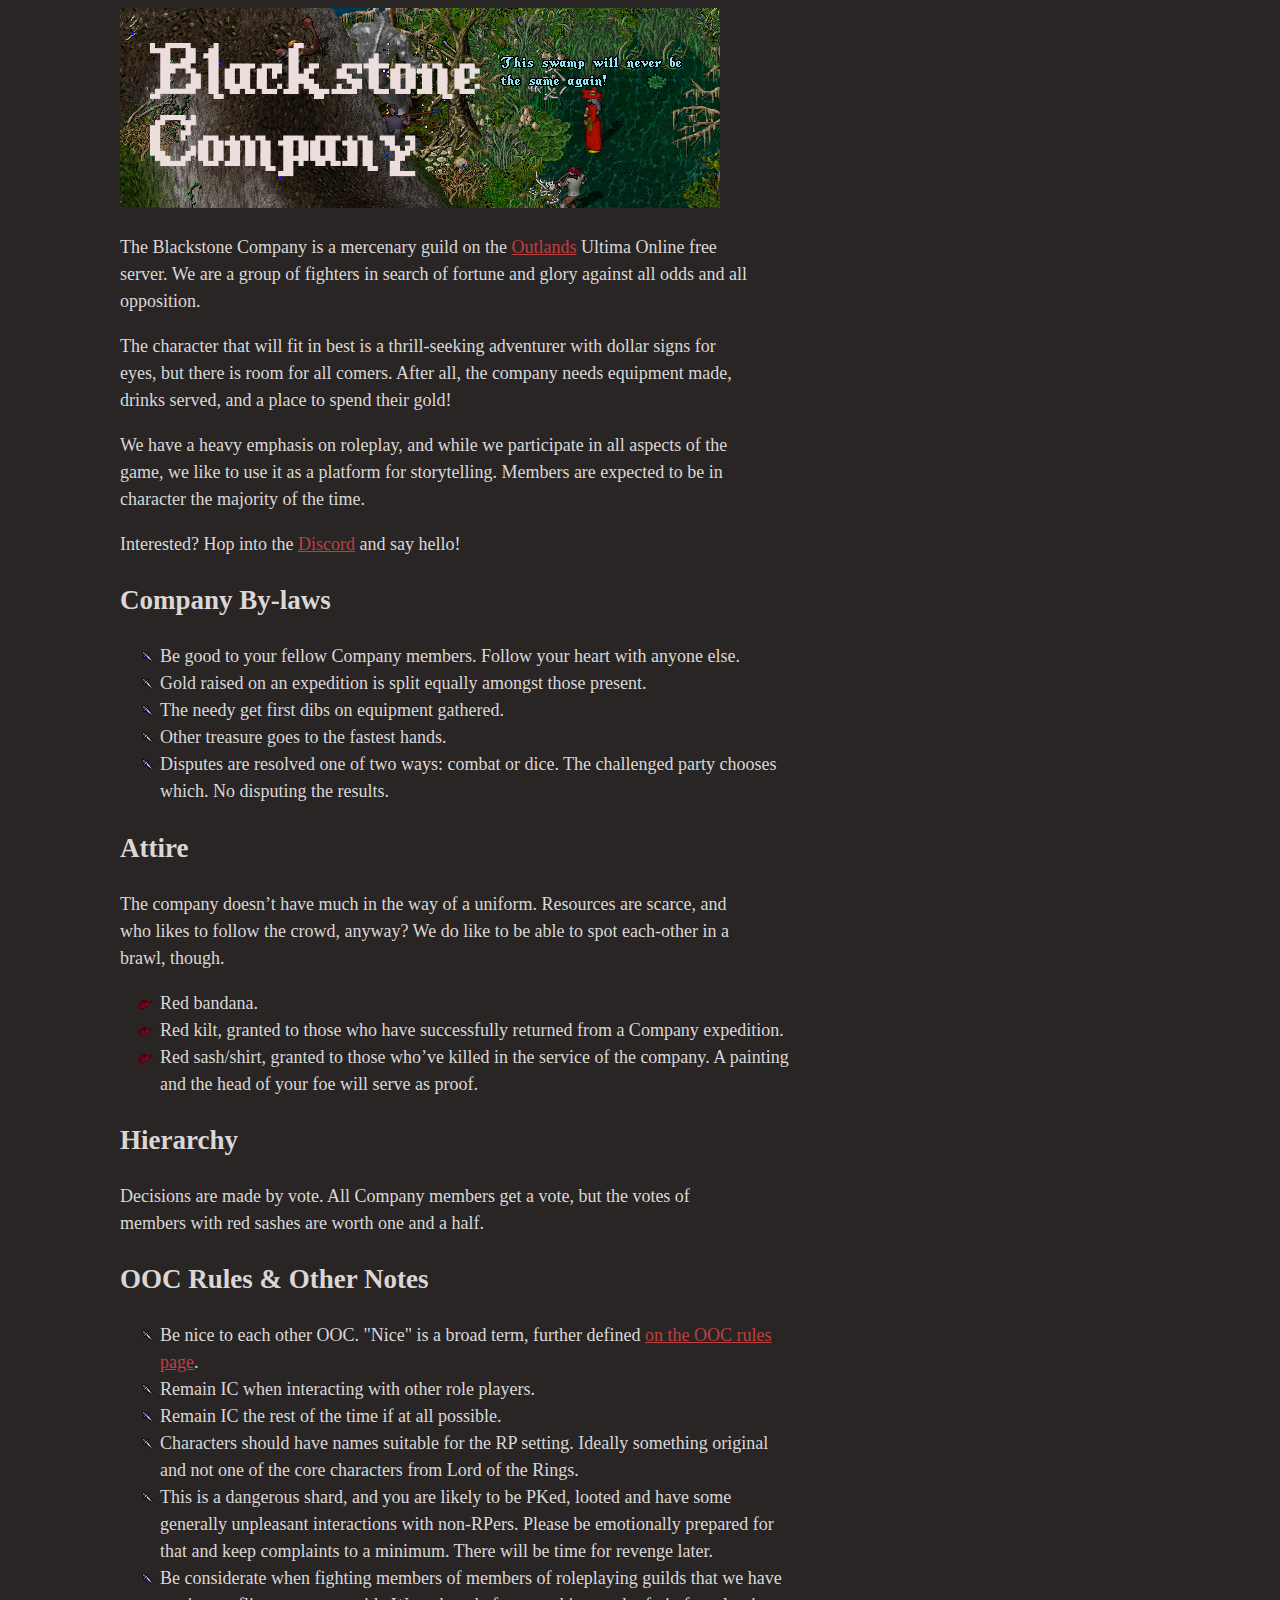
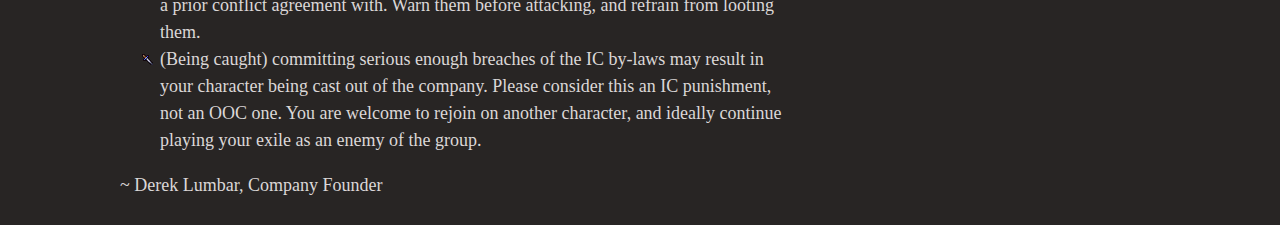
<file: index.html>
<!DOCTYPE html>
<html lang="en">
<head>
  <meta charset="UTF-8">
  <meta name="viewport" content="width=device-width, initial-scale=1.0">
  <meta http-equiv="X-UA-Compatible" content="ie=edge">
  <title>The Blackstone Company</title> 
  <link rel="stylesheet" href="styles.css">
  <link rel="shortcut icon" href="images/ui/bandana.png"> 
</head>
<body>
  <section class="main">
    <h1 style="display: none;">The Blackstone Company</h1>

    <img src="images/ui/header.png" class="header-image" alt="The Blackstone Company">

    <p>The Blackstone Company is a mercenary guild on the <a href="https://uooutlands.com">Outlands</a> Ultima Online free server. We are a group of fighters in search of fortune and glory against all odds and all opposition.</p>
  
    <p>The character that will fit in best is a thrill-seeking adventurer with dollar signs for eyes, but there is room for all comers. After all, the company needs equipment made, drinks served, and a place to spend their gold!</p>

    <p>We have a heavy emphasis on roleplay, and while we participate in all aspects of the game, we like to use it as a platform for storytelling. Members are expected to be in character the majority of the time.</p>

    <p>Interested? Hop into the <a href="https://discord.gg/EXwUp9R">Discord</a> and say hello!</p>
  
    <h2>Company By-laws</h2>
  
    <ul>
      <li>Be good to your fellow Company members. Follow your heart with anyone else.</li>
      <li>Gold raised on an expedition is split equally amongst those present.</li>
      <li>The needy get first dibs on equipment gathered.</li>
      <li>Other treasure goes to the fastest hands.</li>
      <li>Disputes are resolved one of two ways: combat or dice. The challenged party chooses which. No disputing the results.</li>
    </ul>
  
    <h2>Attire</h2>
  
    <p>The company doesn’t have much in the way of a uniform. Resources are scarce, and who likes to follow the crowd, anyway? We do like to be able to spot each-other in a brawl, though.</p>
  
    <ul class="attire-list">
      <li>Red bandana.</li>
      <li>Red kilt, granted to those who have successfully returned from a Company expedition.</li>
      <li>Red sash/shirt, granted to those who’ve killed in the service of the company. A painting and the head of your foe will serve as proof.</li>
    </ul>
  
    <h2>Hierarchy</h2>
  
    <p>Decisions are made by vote. All Company members get a vote, but the votes of members with red sashes are worth one and a half.</p>
  
    <h2>OOC Rules &amp; Other Notes</h2>
    
    <ul>
      <li>Be nice to each other OOC. "Nice" is a broad term, further defined <a href="/ooc-rules.html">on the OOC rules page</a>.</li>
      <li>Remain IC when interacting with other role players.</li>
      <li>Remain IC the rest of the time if at all possible.</li>
      <li>Characters should have names suitable for the RP setting. Ideally something original and not one of the core characters from Lord of the Rings.</li>
      <li>This is a dangerous shard, and you are likely to be PKed, looted and have some generally unpleasant interactions with non-RPers. Please be emotionally prepared for that and keep complaints to a minimum. There will be time for revenge later.</li>
      <li>Be considerate when fighting members of members of roleplaying guilds that we have a prior conflict agreement with. Warn them before attacking, and refrain from looting them.</li>
      <li>(Being caught) committing serious enough breaches of the IC by-laws may result in your character being cast out of the company. Please consider this an IC punishment, not an OOC one. You are welcome to rejoin on another character, and ideally continue playing your exile as an enemy of the group.</li>
    </ul>

    <p>~ Derek Lumbar, Company Founder</p>
  </section>
  <section class="sidebar">
    <div class="discord-widget">
      <iframe src="https://discordapp.com/widget?id=532549654189965312&theme=dark" width="350" height="500" allowtransparency="true" frameborder="0"></iframe>
    </div>
  </section>
</body>
</html>
</file>
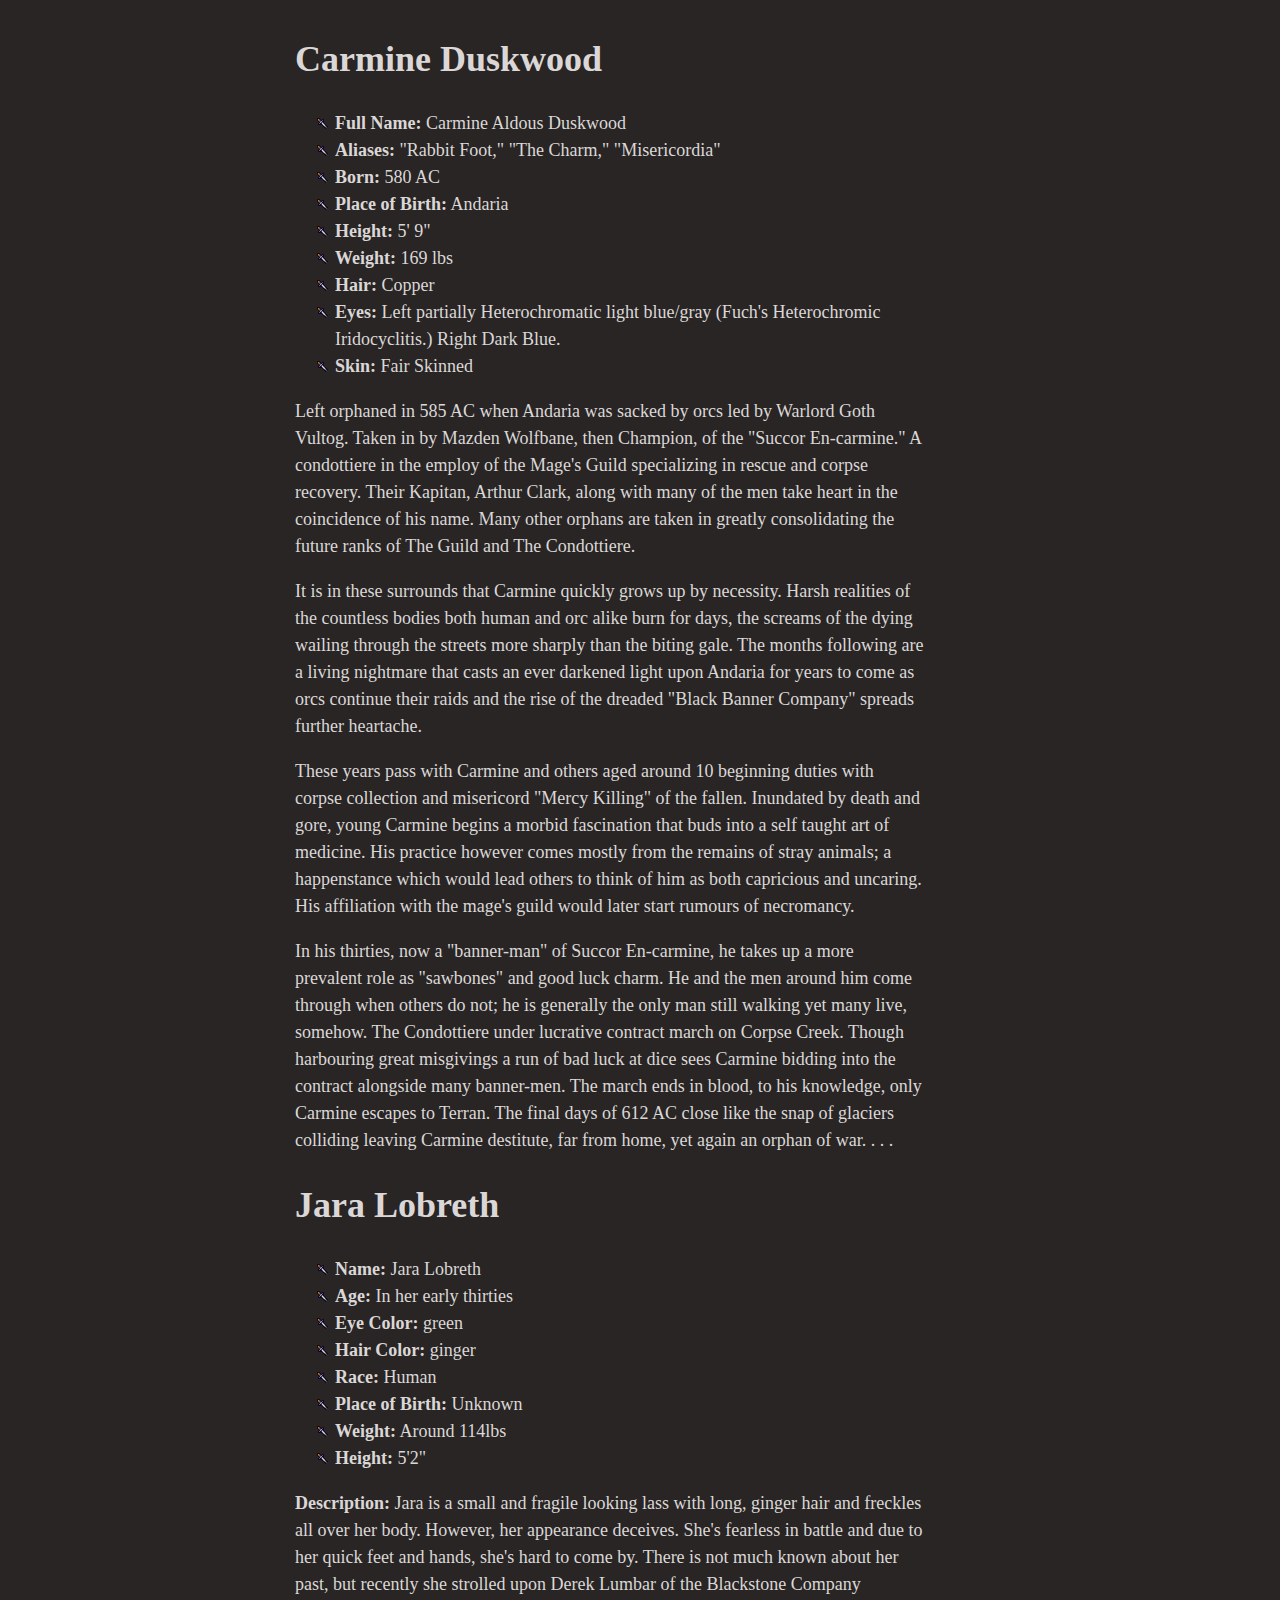
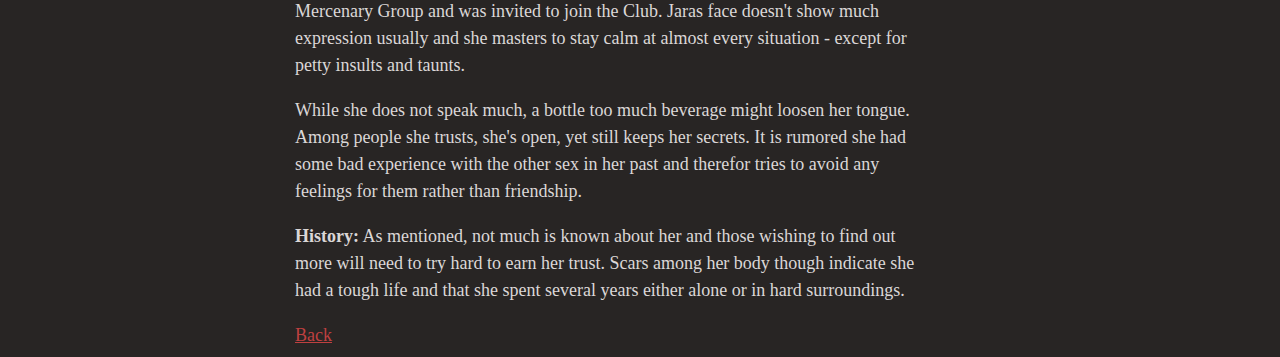
<file: character-profiles.html>
<!DOCTYPE html>
<html lang="en">
<head>
  <meta charset="UTF-8">
  <meta name="viewport" content="width=device-width, initial-scale=1.0">
  <meta http-equiv="X-UA-Compatible" content="ie=edge">
  <title>The Blackstone Company</title>
  <link rel="stylesheet" href="styles.css">
  <link rel="shortcut icon" href="images/ui/bandana.png"> 
</head>
<body>
  <section class="main">
    <h1>Carmine Duskwood</h1>
    
    <ul>
    <li><b>Full Name:</b> Carmine Aldous Duskwood</li>
<li><b>Aliases:</b> "Rabbit Foot," "The Charm," "Misericordia"</li>
<li><b>Born:</b> 580 AC</li>
<li><b>Place of Birth:</b> Andaria</li>
<li><b>Height:</b> 5' 9"</li>
<li><b>Weight:</b> 169 lbs</li>
<li><b>Hair:</b> Copper</li>
<li><b>Eyes:</b> Left partially Heterochromatic light blue/gray 
(Fuch's Heterochromic Iridocyclitis.) Right Dark Blue.</li>
<li><b>Skin:</b> Fair Skinned</li>
</ul>

<p>Left orphaned in 585 AC when Andaria was sacked by orcs led by
Warlord Goth Vultog. Taken in by Mazden Wolfbane, then Champion, of the
"Succor En-carmine." A condottiere in the employ of the Mage's Guild 
specializing in rescue and corpse recovery. Their Kapitan, Arthur Clark, 
along with many of the men take heart in the coincidence of his name.
Many other orphans are taken in greatly consolidating the future ranks of 
The Guild and The Condottiere.</p>

<p>It is in these surrounds that Carmine quickly grows up by
necessity. Harsh realities of the countless bodies both human and orc alike
burn for days, the screams of the dying wailing through the streets more
sharply than the biting gale. The months following are a living nightmare
that casts an ever darkened light upon Andaria for years to come as orcs
continue their raids and the rise of the dreaded "Black Banner Company"
spreads further heartache.</p>

<p>These years pass with Carmine and others aged around 10
beginning duties with corpse collection and misericord "Mercy Killing" of the
fallen. Inundated by death and gore, young Carmine begins a morbid
fascination that buds into a self taught art of medicine. His practice however
comes mostly from the remains of stray animals; a happenstance which would
lead others to think of him as both capricious and uncaring. His affiliation
with the mage's guild would later start rumours of necromancy.</p>

<p>In his thirties, now a "banner-man" of Succor En-carmine, he takes
up a more prevalent role as "sawbones" and good luck charm. He and the men
around him come through when others do not; he is generally the only man
still walking yet many live, somehow. The Condottiere under lucrative
contract march on Corpse Creek. Though harbouring great misgivings a run
of bad luck at dice sees Carmine bidding into the contract alongside many
banner-men. The march ends in blood, to his knowledge, only Carmine
escapes to Terran. The final days of 612 AC close like the snap of glaciers
colliding leaving Carmine destitute, far from home, yet again an orphan of
war. . . .</p>
    
    <h1>Jara Lobreth</h1>

    <ul>
      <li><b>Name:</b> Jara Lobreth</li>
      <li><b>Age:</b> In her early thirties</li>
      <li><b>Eye Color:</b> green</li>
      <li><b>Hair Color:</b> ginger</li>
      <li><b>Race:</b> Human</li>
      <li><b>Place of Birth:</b> Unknown</li>
      <li><b>Weight:</b> Around 114lbs</li>
      <li><b>Height:</b> 5'2"</li>
    </ul>

<p><b>Description:</b> Jara is a small and fragile looking lass with long, ginger hair and freckles all over her body. However, her appearance deceives. She's fearless in battle and due to her quick feet and hands, she's hard to come by. There is not much known about her past, but recently she strolled upon Derek Lumbar of the Blackstone Company Mercenary Group and was invited to join the Club.
Jaras face doesn't show much expression usually and she masters to stay calm at almost every situation - except for petty insults and taunts.</p>

<p>While she does not speak much, a bottle too much beverage might loosen her tongue. Among people she trusts, she's open, yet still keeps her secrets.
It is rumored she had some bad experience with the other sex in her past and therefor tries to avoid any feelings for them rather than friendship.</p>

<p><b>History:</b> As mentioned, not much is known about her and those wishing to find out more will need to try hard to earn her trust. Scars among her body though indicate she had a tough life and that she spent several years either alone or in hard surroundings.</p>
       
    <a href="/">Back</a>
  </section>
</body>
</html>
</file>
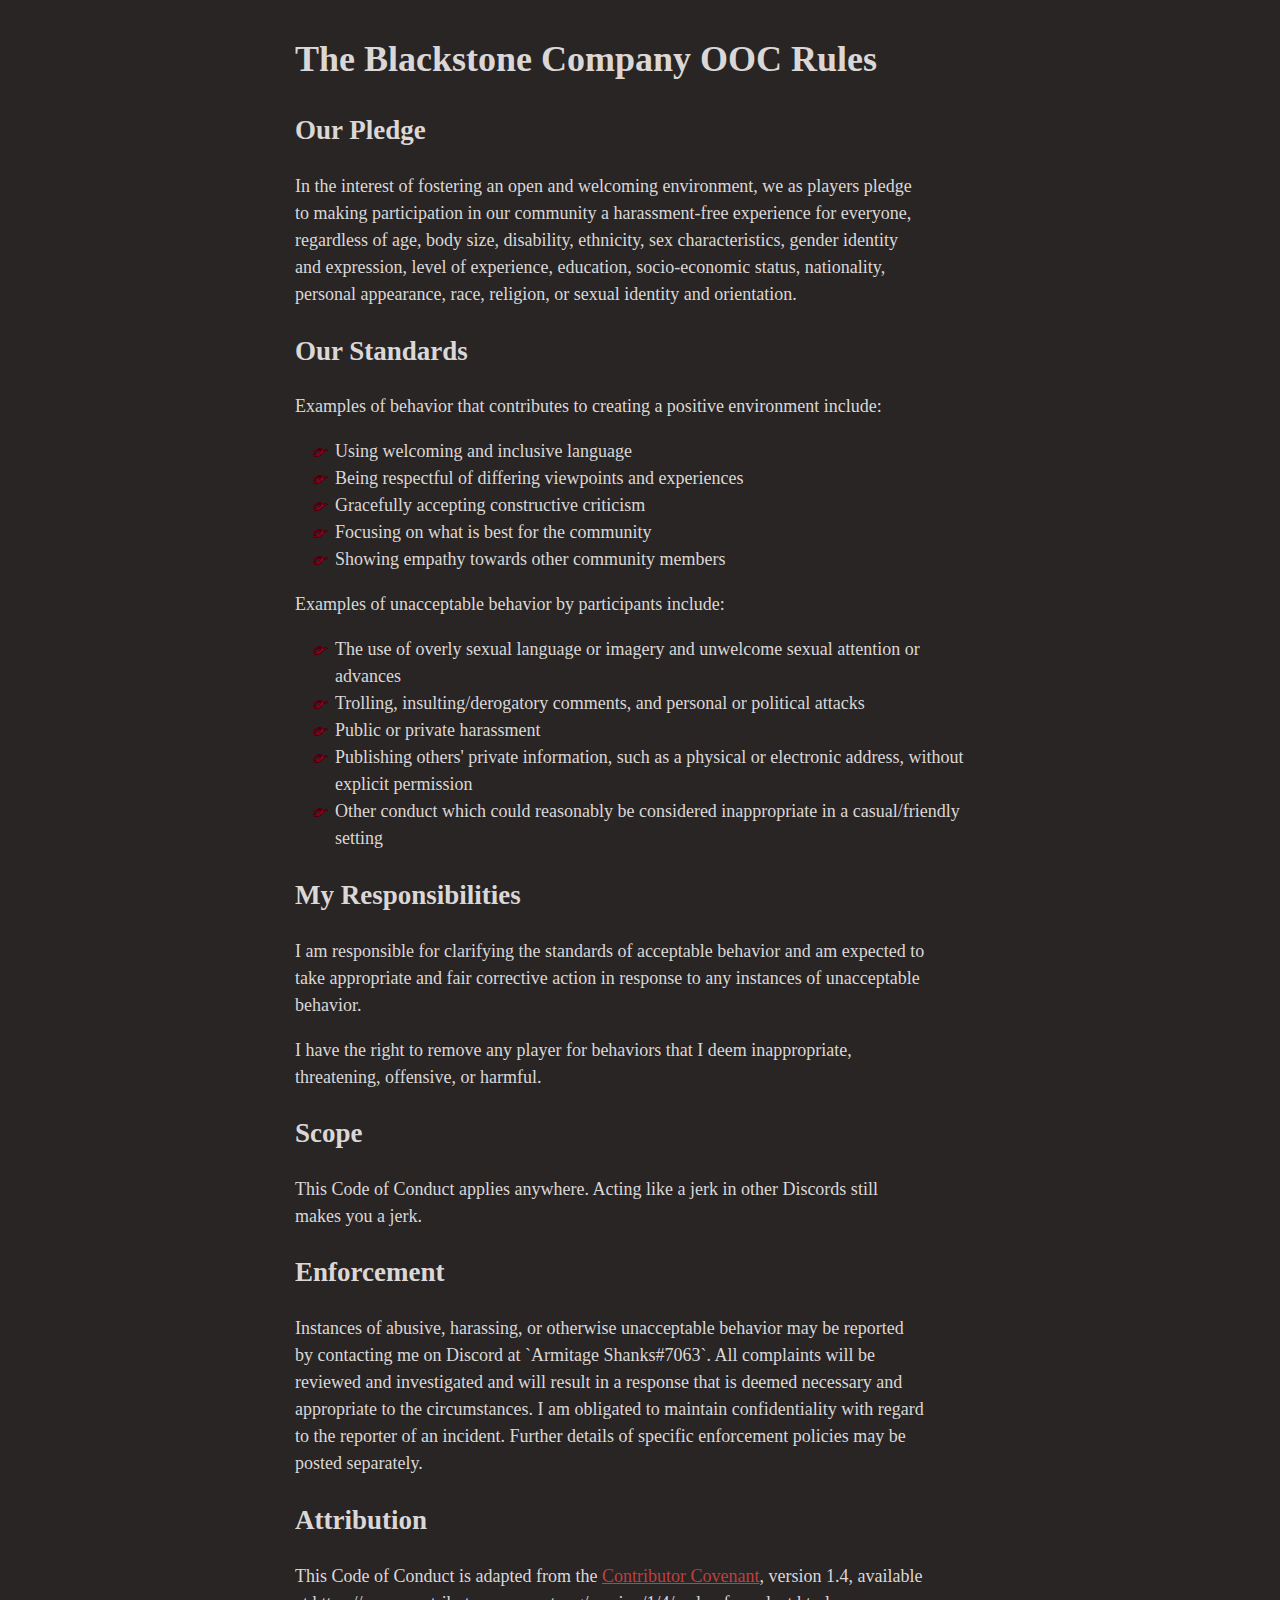
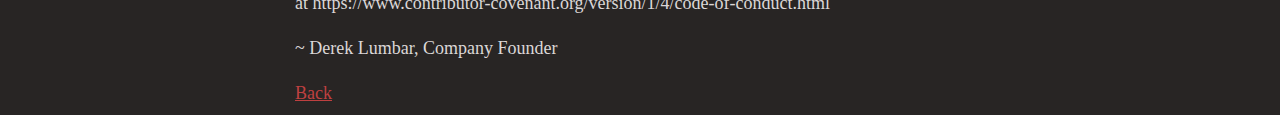
<file: ooc-rules.html>
<!DOCTYPE html>
<html lang="en">
<head>
  <meta charset="UTF-8">
  <meta name="viewport" content="width=device-width, initial-scale=1.0">
  <meta http-equiv="X-UA-Compatible" content="ie=edge">
  <title>The Blackstone Company</title>
  <link rel="stylesheet" href="styles.css">
  <link rel="shortcut icon" href="images/ui/bandana.png"> 
</head>
<body>
  <section class="main">
    <h1>The Blackstone Company OOC Rules</h1>

    <h2>Our Pledge</h2>

    <p>In the interest of fostering an open and welcoming environment, we as players pledge to making participation in our community a harassment-free experience for everyone, regardless of age, body size, disability, ethnicity, sex characteristics, gender identity and expression, level of experience, education, socio-economic status, nationality, personal appearance, race, religion, or sexual identity and orientation.</p>

    <h2>Our Standards</h2>

    <p>Examples of behavior that contributes to creating a positive environment include:</p>

    <ul class="attire-list">
      <li>Using welcoming and inclusive language</li>
      <li>Being respectful of differing viewpoints and experiences</li>
      <li>Gracefully accepting constructive criticism</li>
      <li>Focusing on what is best for the community</li>
      <li>Showing empathy towards other community members</li>
    </ul>

    <p>Examples of unacceptable behavior by participants include:</p>

    <ul class="attire-list">
      <li>The use of overly sexual language or imagery and unwelcome sexual attention or advances</li>
      <li>Trolling, insulting/derogatory comments, and personal or political attacks</li>
      <li>Public or private harassment</li>
      <li>Publishing others' private information, such as a physical or electronic address, without explicit permission</li>
      <li>Other conduct which could reasonably be considered inappropriate in a casual/friendly setting</li>
    </ul>

    <h2>My Responsibilities</h2>

    <p>I am responsible for clarifying the standards of acceptable behavior and am expected to take appropriate and fair corrective action in response to any instances of unacceptable behavior.</p>

    <p>I have the right to remove any player for behaviors that I deem inappropriate, threatening, offensive, or harmful.</p>

    <h2>Scope</h2>

    <p>This Code of Conduct applies anywhere. Acting like a jerk in other Discords still makes you a jerk.</p>

    <h2>Enforcement</h2>

    <p>Instances of abusive, harassing, or otherwise unacceptable behavior may be reported by contacting me on Discord at `Armitage Shanks#7063`. All complaints will be reviewed and investigated and will result in a response that is deemed necessary and appropriate to the circumstances. I am obligated to maintain confidentiality with regard to the reporter of an incident. Further details of specific enforcement policies may be posted separately.</p>

    <h2>Attribution</h2>

    <p>This Code of Conduct is adapted from the <a href="https://www.contributor-covenant.org">Contributor Covenant</a>, version 1.4,
        available at https://www.contributor-covenant.org/version/1/4/code-of-conduct.html</p>
    
    <p>~ Derek Lumbar, Company Founder</p>

    <a href="/">Back</a>
  </section>
</body>
</html>
</file>
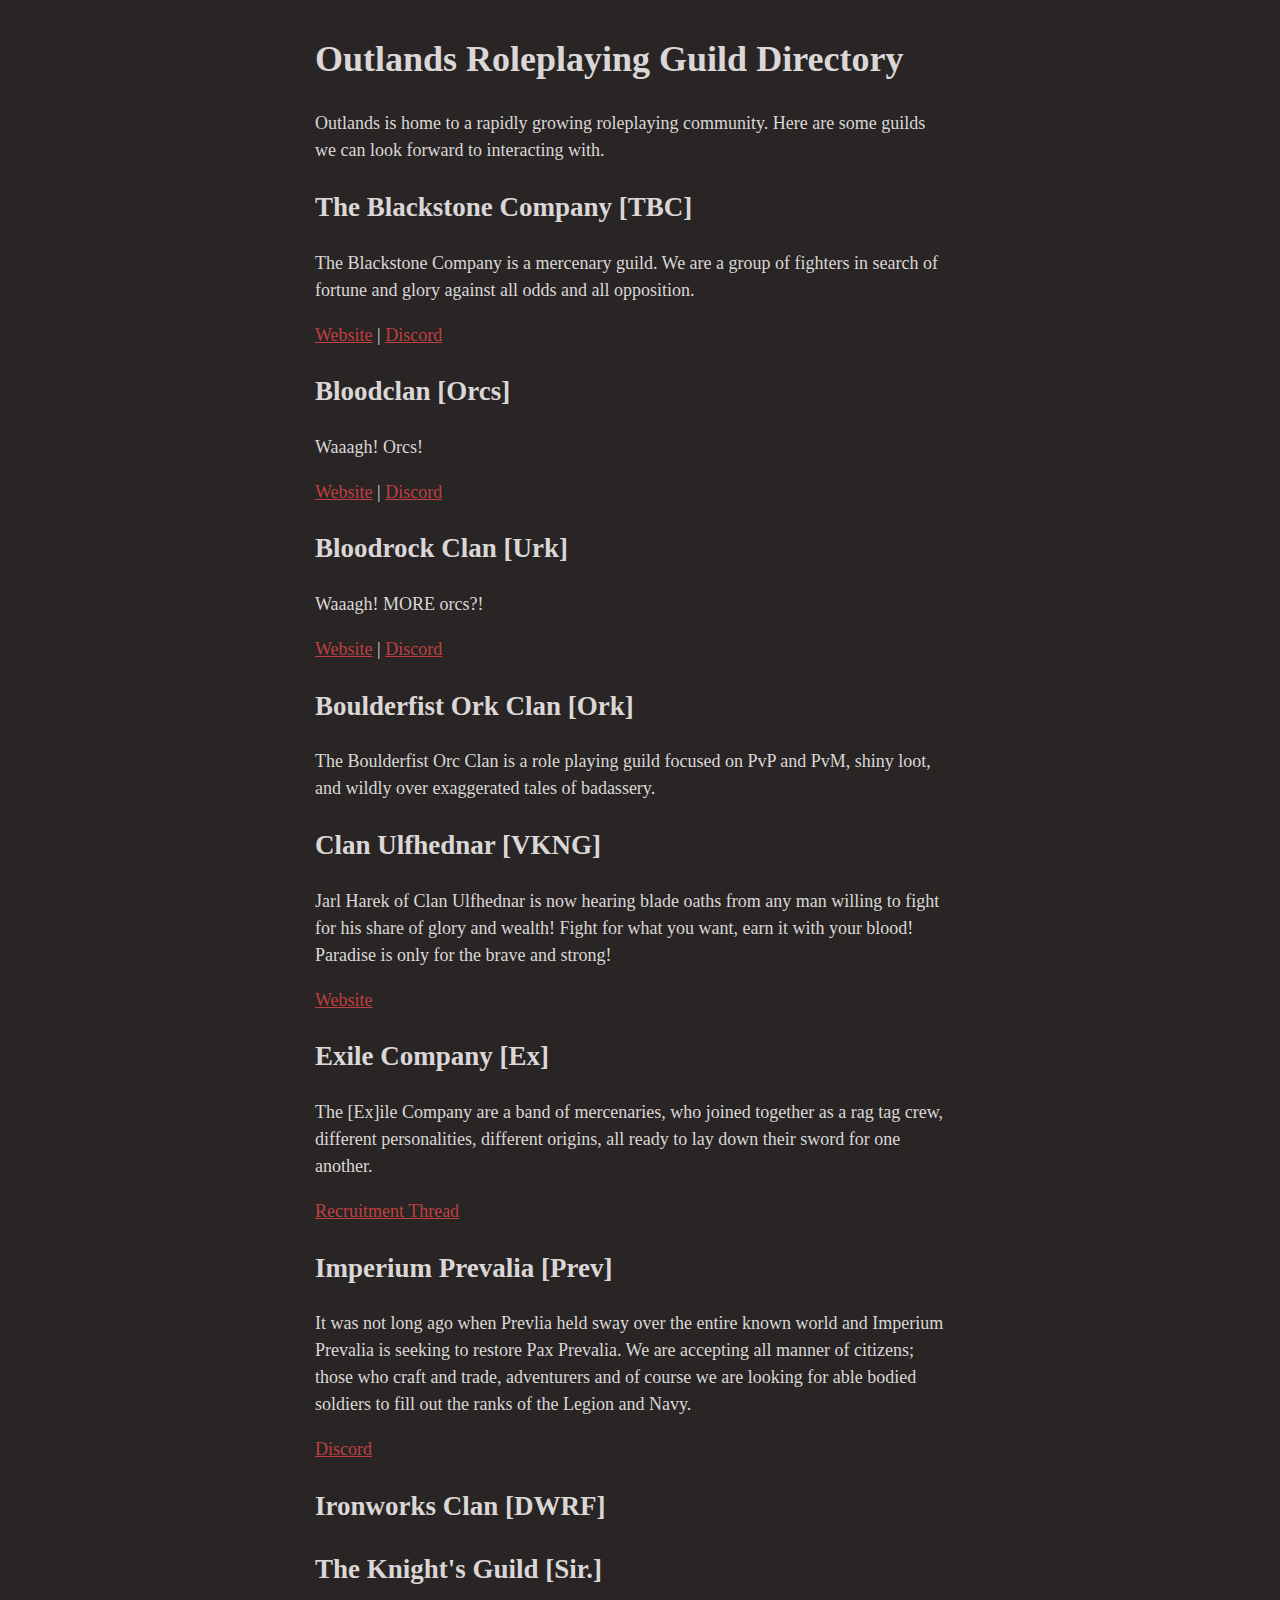
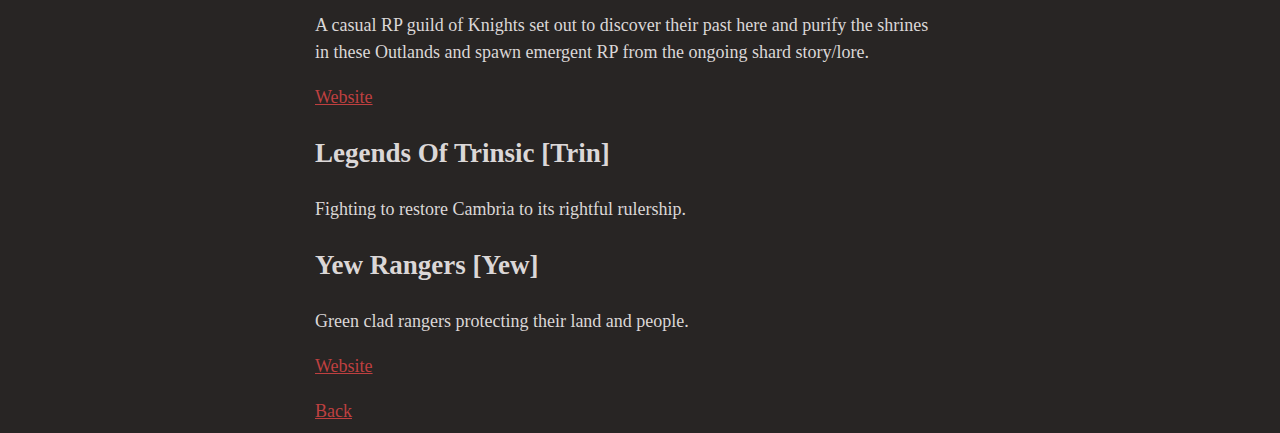
<file: rp-guilds.html>
<!DOCTYPE html>
<html lang="en">
<head>
  <meta charset="UTF-8">
  <meta name="viewport" content="width=device-width, initial-scale=1.0">
  <meta http-equiv="X-UA-Compatible" content="ie=edge">
  <title>The Blackstone Company</title>
  <link rel="stylesheet" href="styles.css">
  <link rel="shortcut icon" href="images/ui/bandana.png"> 
</head>
<body>
  <section class="main">
    <h1>Outlands Roleplaying Guild Directory</h1>

    <p>Outlands is home to a rapidly growing roleplaying community. Here are some guilds we can look forward to interacting with.</p>
    
    <h2>The Blackstone Company [TBC]</h2>

    <p>The Blackstone Company is a mercenary guild. We are a group of fighters in search of fortune and glory against all odds and all opposition.</p>

    <p><a href="/">Website</a> | <a href="https://discord.gg/EXwUp9R">Discord</a></p>
    
    <h2>Bloodclan [Orcs]</h2>
    
    <p>Waaagh! Orcs!</p>
    
    <p><a href="https://www.bloodclan.org">Website</a> | <a href="https://discord.gg/G6E7fkS">Discord</a></p>

    <h2>Bloodrock Clan [Urk]</h2>
    
    <p>Waaagh! MORE orcs?!</p>
    
  <p><a href="http://www.bloodrockclan.com">Website</a> | <a href="https://discord.gg/BQEkBjx">Discord</a></p>
  
   <h2>Boulderfist Ork Clan [Ork]</h2>

    <p>The Boulderfist Orc Clan is a role playing guild focused on PvP and PvM, shiny loot, and wildly over exaggerated tales of badassery.</p>
    
    <h2>Clan Ulfhednar [VKNG]</h2>

    <p>Jarl Harek of Clan Ulfhednar is now hearing blade oaths from any man willing to fight for his share of glory and wealth! Fight for what you want, earn it with your blood! Paradise is only for the brave and strong!</p>

    <p><a href="https://yewmilitia.guildtag.com/">Website</a></p>

    <h2>Exile Company [Ex]</h2>

    <p>The [Ex]ile Company are a band of mercenaries, who joined together as a rag tag crew, different personalities, different origins, all ready to lay down their sword for one another.</p>

    <p><a href="http://forums.uooutlands.com/index.php?threads/the-exile-company.761/">Recruitment Thread</a></p>

    <h2>Imperium Prevalia [Prev]</h2>
    
    <p>It was not long ago when Prevlia held sway over the entire known world and Imperium Prevalia is seeking to restore Pax Prevalia. We are accepting all manner of citizens; those who craft and trade, adventurers and of course we are looking for able bodied soldiers to fill out the ranks of the Legion and Navy.</p>

    <p><a href="https://discord.gg/ePZvHQQ">Discord</a></p>

    <h2>Ironworks Clan [DWRF]</h2>

    <h2>The Knight's Guild [Sir.]</h2>

    <p>A casual RP guild of Knights set out to discover their past here and purify the shrines in these Outlands and spawn emergent RP from the ongoing shard story/lore.</p>

    <p><a href="https://www.theknightsguild.net">Website</a></p>

    <h2>Legends Of Trinsic [Trin]</h2>
    
    <p>Fighting to restore Cambria to its rightful rulership.</p>

    <h2>Yew Rangers [Yew]</h2>
    
    <p>Green clad rangers protecting their land and people.</p>
        
    <p><a href="https://yewmilitia.guildtag.com/">Website</a></p>
       
    <a href="/">Back</a>
  </section>
</body>
</html>
</file>
<file: styles.css>
body {
  display: grid;
  grid-template-columns: max-content max-content;
  grid-gap: 20px;
  font-size: 18px;
  background-color: hsla(15, 5%, 15%, 1);
  color: hsl(0, 5%, 85%);
  line-height: 1.5;
  justify-content: center;
  font-family: -apple-system, Segoe UI, Roboto, Noto Sans, Ubuntu, Cantarell, Helvetica Neue;
}

p, ul {
  width: 35em;
}

ul {
  list-style-image: url('images/ui/dagger.png');
}

ul.attire-list {
  list-style-image: url('images/ui/bandana.png');
}

a {
  color: hsl(0, 50%, 50%);
}

a:visited {
  color: hsl(0, 38%, 67%);
}

img.header-image {
  width: 600px;
  margin: 0 auto;
}

/* Smartphones (portrait and landscape) ----------- */
@media only screen and (min-device-width : 320px) and (max-device-width : 480px) {
  * {
    box-sizing: border-box;
  }

  html,
  body {
    width: 100vw;
  }

  body {
    display: block;
    padding: 10px;
  }

  section {
    width: 100%;
  }

  p,
  ul,
  .header-image,
  iframe
  {
    max-width: 100%;
  }
}
</file>
